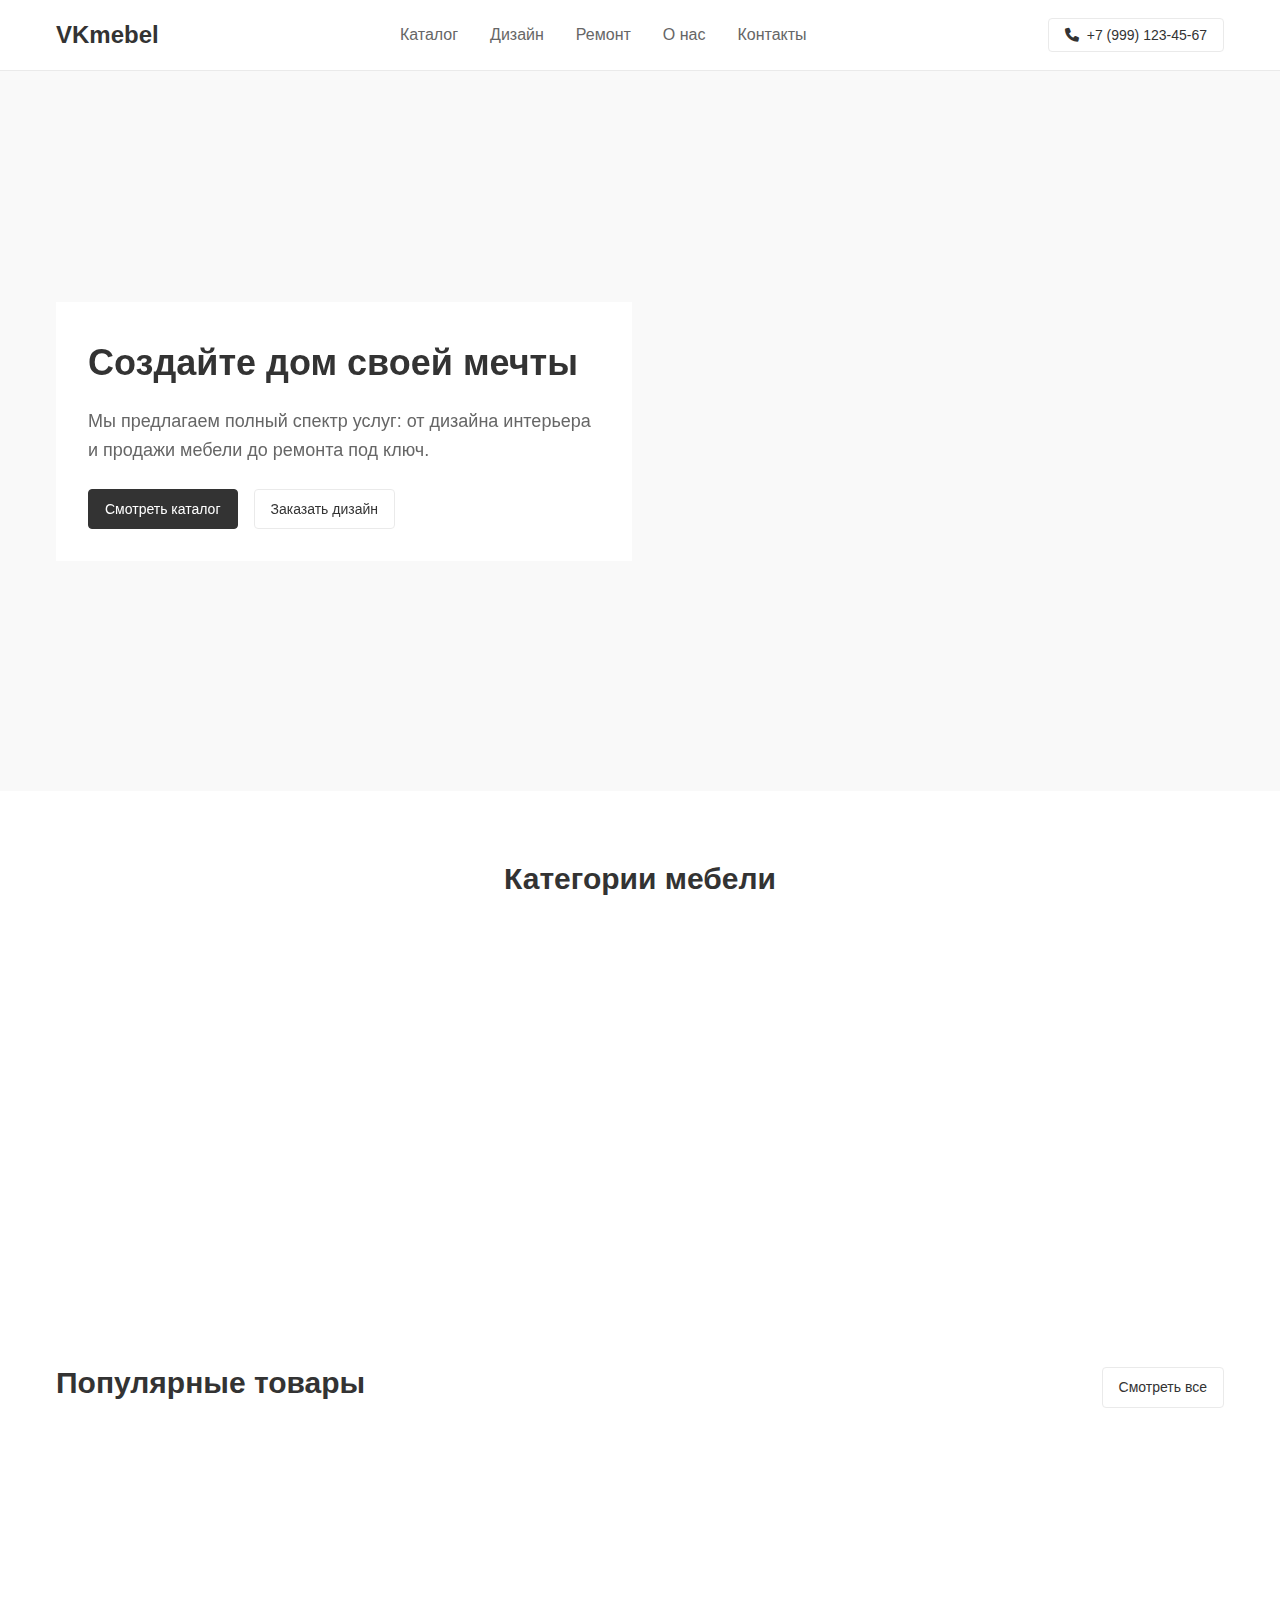
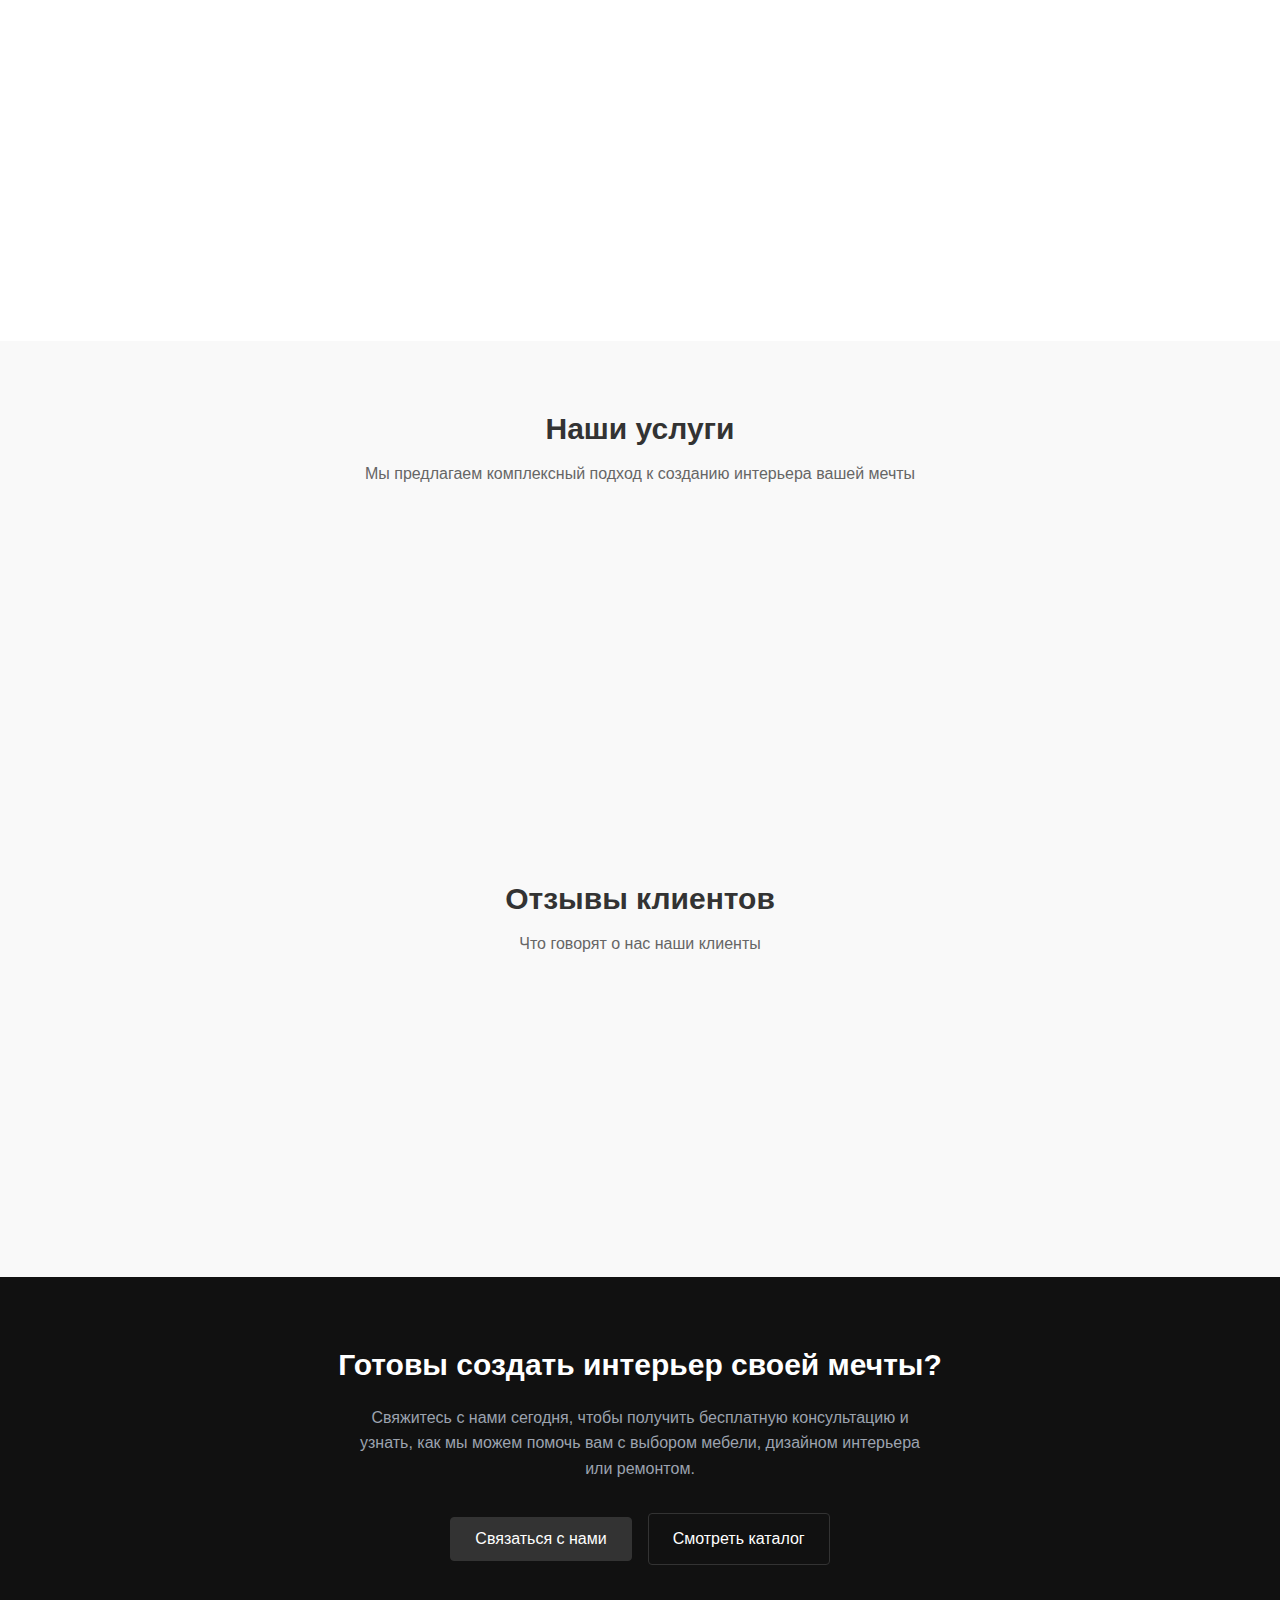
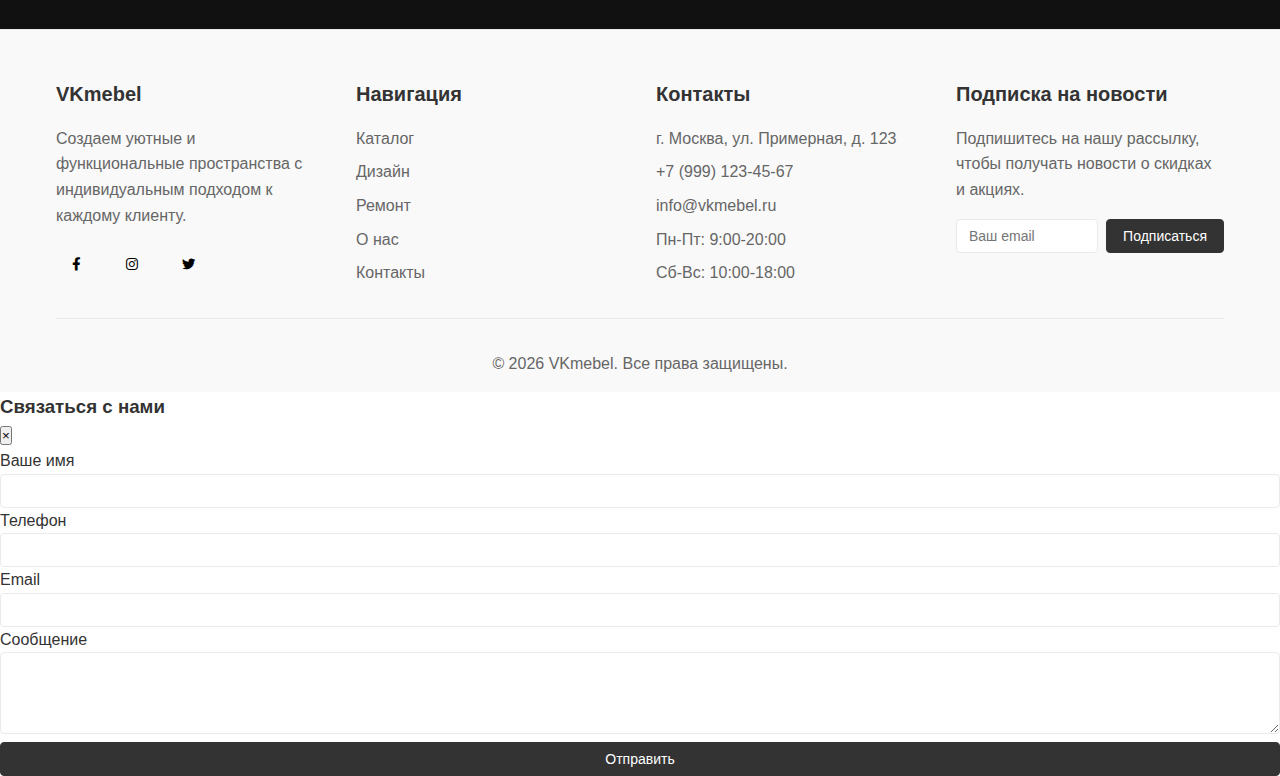
<file: index.html>
<!DOCTYPE html>
<html lang="ru">
<head>
  <meta charset="UTF-8">
  <meta name="viewport" content="width=device-width, initial-scale=1.0">
  <title>VKmebel - Мебель, Дизайн и Ремонт</title>
  <meta name="description" content="Магазин мебели, услуги дизайна интерьера и ремонта под ключ">
  <link rel="stylesheet" href="styles/styles.css">
  <link rel="stylesheet" href="https://cdnjs.cloudflare.com/ajax/libs/font-awesome/6.0.0-beta3/css/all.min.css">
</head>
<body>
  <!-- Шапка сайта -->
  <header class="header">
    <div class="container">
      <div class="header-content">
        <a href="/" class="logo">VKmebel</a>

        <nav class="main-nav">
          <a href="/catalog.html" class="nav-link">Каталог</a>
          <a href="/design.html" class="nav-link">Дизайн</a>
          <a href="/renovation.html" class="nav-link">Ремонт</a>
          <a href="/about.html" class="nav-link">О нас</a>
          <a href="/contact.html" class="nav-link">Контакты</a>
        </nav>

        <div class="header-actions">
          <button class="btn btn-outline phone-btn" id="contactBtn">
            <i class="fas fa-phone"></i>
            <span>+7 (999) 123-45-67</span>
          </button>
        </div>

        <button class="menu-toggle" id="menuToggle">
          <i class="fas fa-bars"></i>
        </button>
      </div>

      <div class="mobile-menu" id="mobileMenu">
        <nav class="mobile-nav">
          <a href="/catalog.html" class="nav-link">Каталог</a>
          <a href="/design.html" class="nav-link">Дизайн</a>
          <a href="/renovation.html" class="nav-link">Ремонт</a>
          <a href="/about.html" class="nav-link">О нас</a>
          <a href="/contact.html" class="nav-link">Контакты</a>
        </nav>
        <div class="mobile-actions">
          <button class="btn btn-outline phone-btn" id="mobileContactBtn">
            <i class="fas fa-phone"></i>
            <span>+7 (999) 123-45-67</span>
          </button>
        </div>
      </div>
    </div>
  </header>

  <main>
    <!-- Герой-секция -->
    <section class="hero">
      <div class="hero-bg"></div>
      <div class="container">
        <div class="hero-content">
          <h1>Создайте дом своей мечты</h1>
          <p>Мы предлагаем полный спектр услуг: от дизайна интерьера и продажи мебели до ремонта под ключ.</p>
          <div class="hero-buttons">
            <a href="/catalog.html" class="btn btn-primary">Смотреть каталог</a>
            <a href="/design.html" class="btn btn-outline">Заказать дизайн</a>
          </div>
        </div>
      </div>
    </section>

    <!-- Категории мебели -->
    <section class="categories">
      <div class="container">
        <h2 class="section-title">Категории мебели</h2>
        
        <div class="categories-grid">
          <a href="/catalog/living-room.html" class="category-card">
            <div class="category-image" style="background-image: url('https://images.unsplash.com/photo-1616486338812-3dadae4b4ace?ixlib=rb-4.0.3&ixid=M3wxMjA3fDB8MHxwaG90by1wYWdlfHx8fGVufDB8fHx8fA%3D%3D&auto=format&fit=crop&w=1932&q=80')"></div>
            <div class="category-content">
              <h3>Гостиная</h3>
              <i class="fas fa-arrow-right"></i>
            </div>
          </a>
          
          <a href="/catalog/bedroom.html" class="category-card">
            <div class="category-image" style="background-image: url('https://images.unsplash.com/photo-1588046130717-0eb0c9a3ba15?ixlib=rb-4.0.3&ixid=M3wxMjA3fDB8MHxwaG90by1wYWdlfHx8fGVufDB8fHx8fA%3D%3D&auto=format&fit=crop&w=1974&q=80')"></div>
            <div class="category-content">
              <h3>Спальня</h3>
              <i class="fas fa-arrow-right"></i>
            </div>
          </a>
          
          <a href="/catalog/kitchen.html" class="category-card">
            <div class="category-image" style="background-image: url('https://images.unsplash.com/photo-1600489000022-c2086d79f9d4?ixlib=rb-4.0.3&ixid=M3wxMjA3fDB8MHxwaG90by1wYWdlfHx8fGVufDB8fHx8fA%3D%3D&auto=format&fit=crop&w=1935&q=80')"></div>
            <div class="category-content">
              <h3>Кухня</h3>
              <i class="fas fa-arrow-right"></i>
            </div>
          </a>
          
          <a href="/catalog/bathroom.html" class="category-card">
            <div class="category-image" style="background-image: url('https://images.unsplash.com/photo-1584622650111-993a426fbf0a?ixlib=rb-4.0.3&ixid=M3wxMjA3fDB8MHxwaG90by1wYWdlfHx8fGVufDB8fHx8fA%3D%3D&auto=format&fit=crop&w=1970&q=80')"></div>
            <div class="category-content">
              <h3>Ванная</h3>
              <i class="fas fa-arrow-right"></i>
            </div>
          </a>
        </div>
      </div>
    </section>

    <!-- Популярные товары -->
    <section class="featured-products">
      <div class="container">
        <div class="section-header">
          <h2 class="section-title">Популярные товары</h2>
          <a href="/catalog.html" class="btn btn-outline">Смотреть все</a>
        </div>
        
        <div class="products-grid">
          <div class="product-card">
            <div class="product-image" style="background-image: url('https://images.unsplash.com/photo-1555041469-a586c61ea9bc?ixlib=rb-4.0.3&ixid=M3wxMjA3fDB8MHxwaG90by1wYWdlfHx8fGVufDB8fHx8fA%3D%3D&auto=format&fit=crop&w=2070&q=80')"></div>
            <div class="product-content">
              <div class="product-category">Гостиная</div>
              <h3 class="product-title">Диван Модерн</h3>
              <div class="product-price">45 000 ₽</div>
            </div>
            <div class="product-footer">
              <a href="/product/divan-modern.html" class="btn btn-outline btn-full">
                <i class="fas fa-eye"></i>
                Подробнее
              </a>
            </div>
          </div>
          
          <div class="product-card">
            <div class="product-image" style="background-image: url('https://images.unsplash.com/photo-1505693416388-ac5ce068fe85?ixlib=rb-4.0.3&ixid=M3wxMjA3fDB8MHxwaG90by1wYWdlfHx8fGVufDB8fHx8fA%3D%3D&auto=format&fit=crop&w=2070&q=80')"></div>
            <div class="product-content">
              <div class="product-category">Спальня</div>
              <h3 class="product-title">Кровать Комфорт</h3>
              <div class="product-price">38 000 ₽</div>
            </div>
            <div class="product-footer">
              <a href="/product/krovat-komfort.html" class="btn btn-outline btn-full">
                <i class="fas fa-eye"></i>
                Подробнее
              </a>
            </div>
          </div>
          
          <div class="product-card">
            <div class="product-image" style="background-image: url('https://images.unsplash.com/photo-1577140917170-285929fb55b7?ixlib=rb-4.0.3&ixid=M3wxMjA3fDB8MHxwaG90by1wYWdlfHx8fGVufDB8fHx8fA%3D%3D&auto=format&fit=crop&w=2070&q=80')"></div>
            <div class="product-content">
              <div class="product-category">Кухня</div>
              <h3 class="product-title">Стол Минимал</h3>
              <div class="product-price">22 000 ₽</div>
            </div>
            <div class="product-footer">
              <a href="/product/stol-minimal.html" class="btn btn-outline btn-full">
                <i class="fas fa-eye"></i>
                Подробнее
              </a>
            </div>
          </div>
          
          <div class="product-card">
            <div class="product-image" style="background-image: url('https://images.unsplash.com/photo-1598300042247-d088f8ab3a91?ixlib=rb-4.0.3&ixid=M3wxMjA3fDB8MHxwaG90by1wYWdlfHx8fGVufDB8fHx8fA%3D%3D&auto=format&fit=crop&w=1965&q=80')"></div>
            <div class="product-content">
              <div class="product-category">Гостиная</div>
              <h3 class="product-title">Кресло Релакс</h3>
              <div class="product-price">18 500 ₽</div>
            </div>
            <div class="product-footer">
              <a href="/product/kreslo-relax.html" class="btn btn-outline btn-full">
                <i class="fas fa-eye"></i>
                Подробнее
              </a>
            </div>
          </div>
        </div>
      </div>
    </section>

    <!-- Услуги -->
    <section class="services">
      <div class="container">
        <h2 class="section-title">Наши услуги</h2>
        <p class="section-subtitle">Мы предлагаем комплексный подход к созданию интерьера вашей мечты</p>
        
        <div class="services-grid">
          <div class="service-card">
            <div class="service-icon">
              <i class="fas fa-paint-brush"></i>
            </div>
            <h3 class="service-title">Дизайн интерьера</h3>
            <p class="service-description">Создаем уникальные дизайн-проекты, учитывая ваши предпочтения и особенности помещения.</p>
          </div>
          
          <div class="service-card">
            <div class="service-icon">
              <i class="fas fa-hammer"></i>
            </div>
            <h3 class="service-title">Ремонт под ключ</h3>
            <p class="service-description">Выполняем полный цикл ремонтных работ от демонтажа до финальной отделки.</p>
          </div>
          
          <div class="service-card">
            <div class="service-icon">
              <i class="fas fa-ruler-combined"></i>
            </div>
            <h3 class="service-title">Проектирование мебели</h3>
            <p class="service-description">Разрабатываем индивидуальную мебель по вашим размерам и пожеланиям.</p>
          </div>
        </div>
      </div>
    </section>

    <!-- Отзывы -->
    <section class="testimonials">
      <div class="container">
        <h2 class="section-title">Отзывы клиентов</h2>
        <p class="section-subtitle">Что говорят о нас наши клиенты</p>
        
        <div class="testimonials-grid">
          <div class="testimonial-card">
            <div class="testimonial-rating">
              <i class="fas fa-star"></i>
              <i class="fas fa-star"></i>
              <i class="fas fa-star"></i>
              <i class="fas fa-star"></i>
              <i class="fas fa-star"></i>
            </div>
            <p class="testimonial-text">"Заказывала диван и кресла для гостиной. Качество мебели превзошло все ожидания, а доставка была выполнена точно в срок."</p>
            <p class="testimonial-author">Анна Смирнова</p>
          </div>
          
          <div class="testimonial-card">
            <div class="testimonial-rating">
              <i class="fas fa-star"></i>
              <i class="fas fa-star"></i>
              <i class="fas fa-star"></i>
              <i class="fas fa-star"></i>
              <i class="fas fa-star"></i>
            </div>
            <p class="testimonial-text">"Обратился за услугой дизайна интерьера. Результат просто потрясающий! Дизайнер учел все наши пожелания и предложил интересные решения."</p>
            <p class="testimonial-author">Иван Петров</p>
          </div>
          
          <div class="testimonial-card">
            <div class="testimonial-rating">
              <i class="fas fa-star"></i>
              <i class="fas fa-star"></i>
              <i class="fas fa-star"></i>
              <i class="fas fa-star"></i>
              <i class="far fa-star"></i>
            </div>
            <p class="testimonial-text">"Заказывали ремонт под ключ. Работа выполнена качественно и в срок. Отдельное спасибо за внимание к деталям и чистоту после ремонта."</p>
            <p class="testimonial-author">Мария Иванова</p>
          </div>
        </div>
      </div>
    </section>

    <!-- Призыв к действию -->
    <section class="cta">
      <div class="container">
        <h2 class="cta-title">Готовы создать интерьер своей мечты?</h2>
        <p class="cta-text">Свяжитесь с нами сегодня, чтобы получить бесплатную консультацию и узнать, как мы можем помочь вам с выбором мебели, дизайном интерьера или ремонтом.</p>
        <div class="cta-buttons">
          <button class="btn btn-primary btn-lg" id="ctaContactBtn">Связаться с нами</button>
          <a href="/catalog.html" class="btn btn-outline btn-lg">Смотреть каталог</a>
        </div>
      </div>
    </section>
  </main>

  <!-- Подвал сайта -->
  <footer class="footer">
    <div class="container">
      <div class="footer-grid">
        <div class="footer-about">
          <h3 class="footer-title">VKmebel</h3>
          <p class="footer-text">Создаем уютные и функциональные пространства с индивидуальным подходом к каждому клиенту.</p>
          <div class="social-links">
            <button class="btn-icon">
              <i class="fab fa-facebook-f"></i>
            </button>
            <button class="btn-icon">
              <i class="fab fa-instagram"></i>
            </button>
            <button class="btn-icon">
              <i class="fab fa-twitter"></i>
            </button>
          </div>
        </div>

        <div class="footer-nav">
          <h3 class="footer-title">Навигация</h3>
          <ul class="footer-links">
            <li><a href="/catalog.html">Каталог</a></li>
            <li><a href="/design.html">Дизайн</a></li>
            <li><a href="/renovation.html">Ремонт</a></li>
            <li><a href="/about.html">О нас</a></li>
            <li><a href="/contact.html">Контакты</a></li>
          </ul>
        </div>

        <div class="footer-contact">
          <h3 class="footer-title">Контакты</h3>
          <ul class="footer-info">
            <li>г. Москва, ул. Примерная, д. 123</li>
            <li>+7 (999) 123-45-67</li>
            <li>info@vkmebel.ru</li>
            <li>Пн-Пт: 9:00-20:00</li>
            <li>Сб-Вс: 10:00-18:00</li>
          </ul>
        </div>

        <div class="footer-subscribe">
          <h3 class="footer-title">Подписка на новости</h3>
          <p class="footer-text">Подпишитесь на нашу рассылку, чтобы получать новости о скидках и акциях.</p>
          <div class="subscribe-form">
            <input type="email" placeholder="Ваш email" class="form-input">
            <button class="btn btn-primary">Подписаться</button>
          </div>
        </div>
      </div>

      <div class="footer-bottom">
        <p>© <span id="currentYear"></span> VKmebel. Все права защищены.</p>
      </div>
    </div>
  </footer>

  <!-- Модальное окно "Связаться с нами" -->
  <div class="modal" id="contactModal">
    <div class="modal-content">
      <div class="modal-header">
        <h3>Связаться с нами</h3>
        <button class="modal-close" id="closeModal">&times;</button>
      </div>
      <div class="modal-body">
        <form id="contactForm">
          <div class="form-group">
            <label for="name">Ваше имя</label>
            <input type="text" id="name" class="form-input" required>
          </div>
          <div class="form-group">
            <label for="phone">Телефон</label>
            <input type="tel" id="phone" class="form-input" required>
          </div>
          <div class="form-group">
            <label for="email">Email</label>
            <input type="email" id="email" class="form-input" required>
          </div>
          <div class="form-group">
            <label for="message">Сообщение</label>
            <textarea id="message" class="form-input" rows="4" required></textarea>
          </div>
          <button type="submit" class="btn btn-primary btn-full">Отправить</button>
        </form>
      </div>
    </div>
  </div>

  <script src="js/script.js"></script>
</body>
</html>
</file>
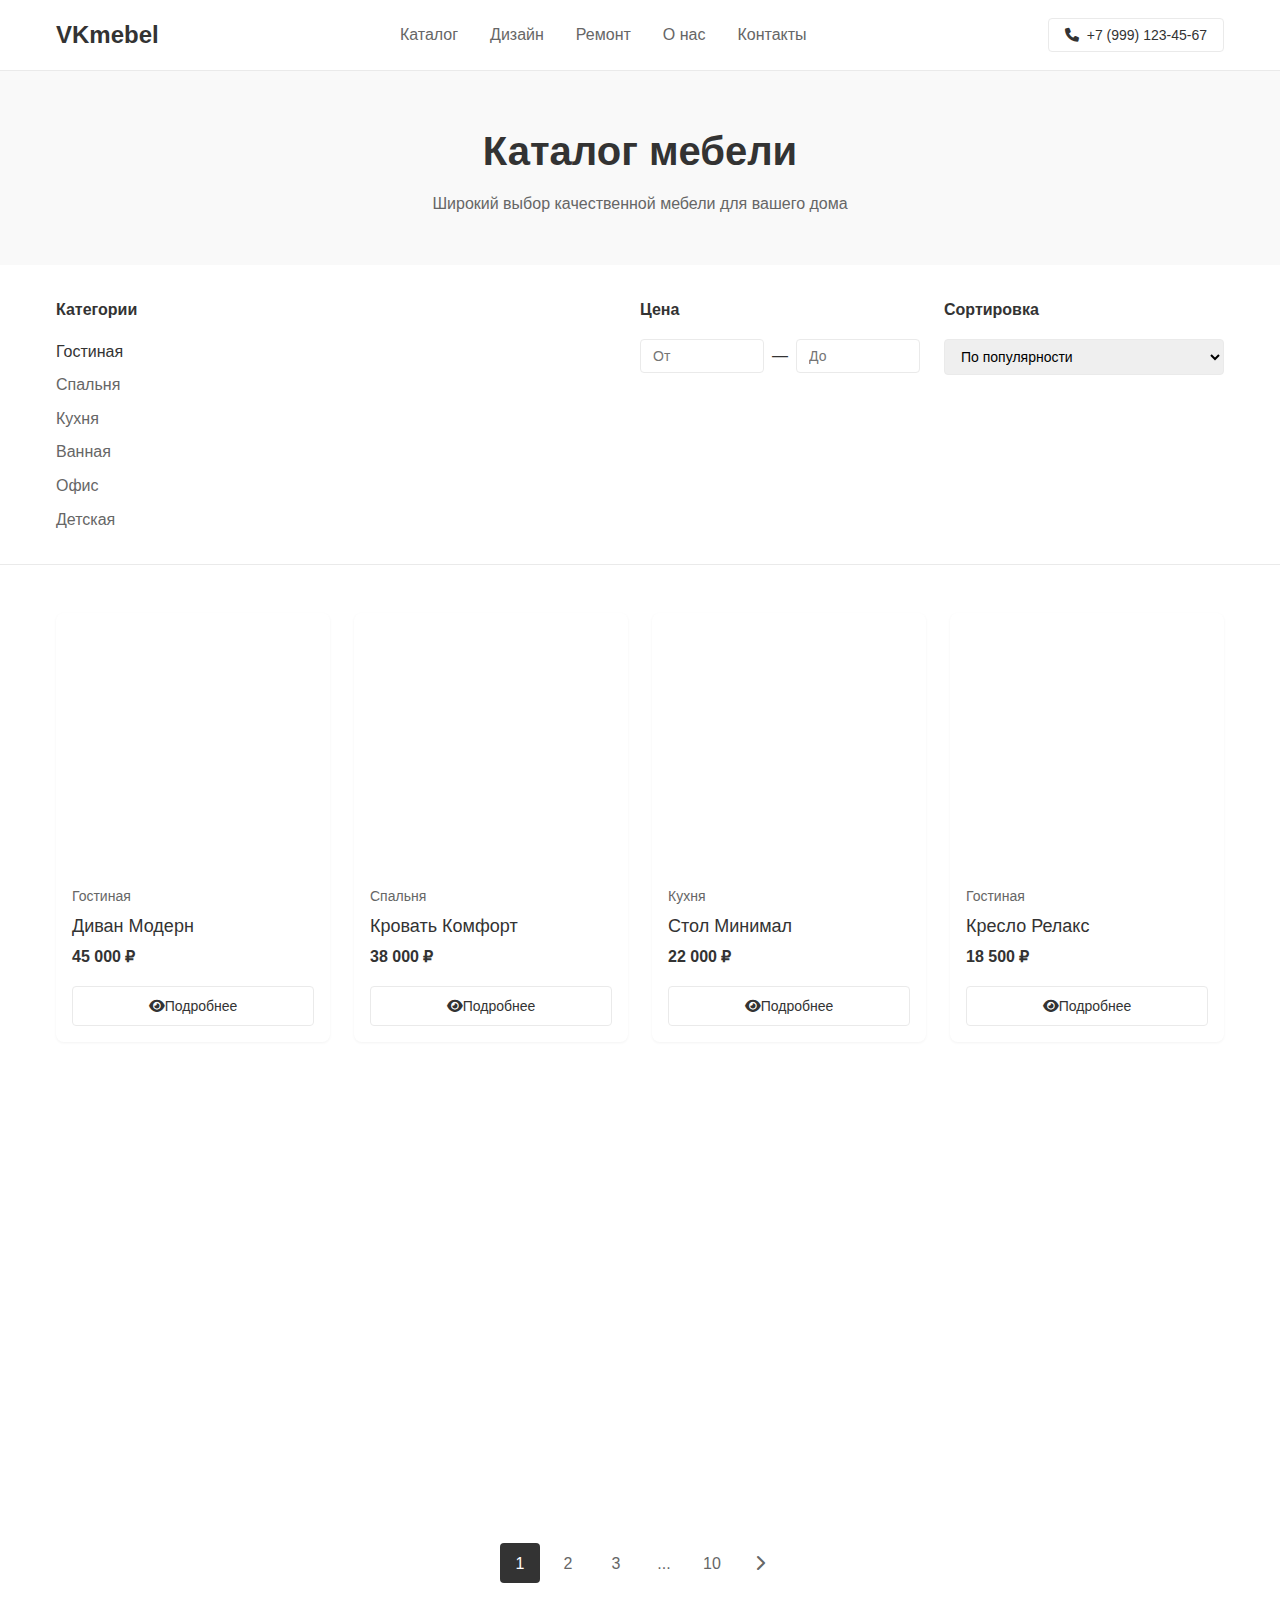
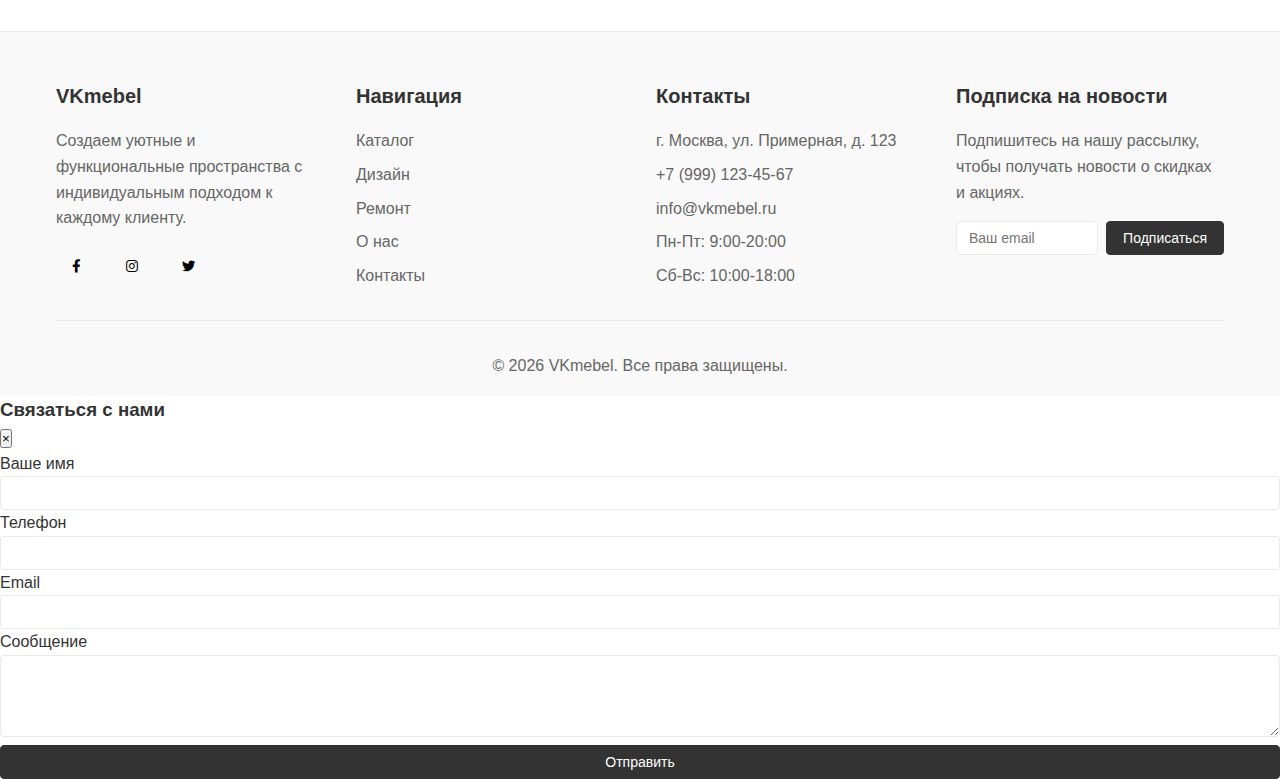
<file: catalog.html>
<!DOCTYPE html>
<html lang="ru">
<head>
  <meta charset="UTF-8">
  <meta name="viewport" content="width=device-width, initial-scale=1.0">
  <title>Каталог - VKmebel</title>
  <meta name="description" content="Каталог мебели VKmebel - широкий выбор мебели для дома и офиса">
  <link rel="stylesheet" href="styles/styles.css">
  <link rel="stylesheet" href="https://cdnjs.cloudflare.com/ajax/libs/font-awesome/6.0.0-beta3/css/all.min.css">
</head>
<body>
  <!-- Шапка сайта -->
  <header class="header">
    <div class="container">
      <div class="header-content">
        <a href="/" class="logo">VKmebel</a>

        <nav class="main-nav">
          <a href="/catalog.html" class="nav-link">Каталог</a>
          <a href="/design.html" class="nav-link">Дизайн</a>
          <a href="/renovation.html" class="nav-link">Ремонт</a>
          <a href="/about.html" class="nav-link">О нас</a>
          <a href="/contact.html" class="nav-link">Контакты</a>
        </nav>

        <div class="header-actions">
          <button class="btn btn-outline phone-btn" id="contactBtn">
            <i class="fas fa-phone"></i>
            <span>+7 (999) 123-45-67</span>
          </button>
        </div>

        <button class="menu-toggle" id="menuToggle">
          <i class="fas fa-bars"></i>
        </button>
      </div>

      <div class="mobile-menu" id="mobileMenu">
        <nav class="mobile-nav">
          <a href="/catalog.html" class="nav-link">Каталог</a>
          <a href="/design.html" class="nav-link">Дизайн</a>
          <a href="/renovation.html" class="nav-link">Ремонт</a>
          <a href="/about.html" class="nav-link">О нас</a>
          <a href="/contact.html" class="nav-link">Контакты</a>
        </nav>
        <div class="mobile-actions">
          <button class="btn btn-outline phone-btn" id="mobileContactBtn">
            <i class="fas fa-phone"></i>
            <span>+7 (999) 123-45-67</span>
          </button>
        </div>
      </div>
    </div>
  </header>

  <main>
    <!-- Заголовок страницы -->
    <section class="page-header">
      <div class="container">
        <h1 class="page-title">Каталог мебели</h1>
        <p class="page-description">Широкий выбор качественной мебели для вашего дома</p>
      </div>
    </section>

    <!-- Фильтры и категории -->
    <section class="catalog-filters">
      <div class="container">
        <div class="filters-grid">
          <div class="filter-categories">
            <h3>Категории</h3>
            <ul class="filter-list">
              <li><a href="/catalog/living-room.html" class="filter-link active">Гостиная</a></li>
              <li><a href="/catalog/bedroom.html" class="filter-link">Спальня</a></li>
              <li><a href="/catalog/kitchen.html" class="filter-link">Кухня</a></li>
              <li><a href="/catalog/bathroom.html" class="filter-link">Ванная</a></li>
              <li><a href="/catalog/office.html" class="filter-link">Офис</a></li>
              <li><a href="/catalog/children.html" class="filter-link">Детская</a></li>
            </ul>
          </div>
          
          <div class="filter-price">
            <h3>Цена</h3>
            <div class="price-inputs">
              <input type="number" placeholder="От" class="form-input">
              <span>—</span>
              <input type="number" placeholder="До" class="form-input">
            </div>
          </div>
          
          <div class="filter-sort">
            <h3>Сортировка</h3>
            <select class="form-input">
              <option value="popular">По популярности</option>
              <option value="price-asc">По возрастанию цены</option>
              <option value="price-desc">По убыванию цены</option>
              <option value="new">Сначала новинки</option>
            </select>
          </div>
        </div>
      </div>
    </section>

    <!-- Товары -->
    <section class="catalog-products">
      <div class="container">
        <div class="products-grid">
          <div class="product-card">
            <div class="product-image" style="background-image: url('https://images.unsplash.com/photo-1555041469-a586c61ea9bc?ixlib=rb-4.0.3&ixid=M3wxMjA3fDB8MHxwaG90by1wYWdlfHx8fGVufDB8fHx8fA%3D%3D&auto=format&fit=crop&w=2070&q=80')"></div>
            <div class="product-content">
              <div class="product-category">Гостиная</div>
              <h3 class="product-title">Диван Модерн</h3>
              <div class="product-price">45 000 ₽</div>
            </div>
            <div class="product-footer">
              <a href="/product/divan-modern.html" class="btn btn-outline btn-full">
                <i class="fas fa-eye"></i>
                Подробнее
              </a>
            </div>
          </div>
          
          <div class="product-card">
            <div class="product-image" style="background-image: url('https://images.unsplash.com/photo-1505693416388-ac5ce068fe85?ixlib=rb-4.0.3&ixid=M3wxMjA3fDB8MHxwaG90by1wYWdlfHx8fGVufDB8fHx8fA%3D%3D&auto=format&fit=crop&w=2070&q=80')"></div>
            <div class="product-content">
              <div class="product-category">Спальня</div>
              <h3 class="product-title">Кровать Комфорт</h3>
              <div class="product-price">38 000 ₽</div>
            </div>
            <div class="product-footer">
              <a href="/product/krovat-komfort.html" class="btn btn-outline btn-full">
                <i class="fas fa-eye"></i>
                Подробнее
              </a>
            </div>
          </div>
          
          <div class="product-card">
            <div class="product-image" style="background-image: url('https://images.unsplash.com/photo-1577140917170-285929fb55b7?ixlib=rb-4.0.3&ixid=M3wxMjA3fDB8MHxwaG90by1wYWdlfHx8fGVufDB8fHx8fA%3D%3D&auto=format&fit=crop&w=2070&q=80')"></div>
            <div class="product-content">
              <div class="product-category">Кухня</div>
              <h3 class="product-title">Стол Минимал</h3>
              <div class="product-price">22 000 ₽</div>
            </div>
            <div class="product-footer">
              <a href="/product/stol-minimal.html" class="btn btn-outline btn-full">
                <i class="fas fa-eye"></i>
                Подробнее
              </a>
            </div>
          </div>
          
          <div class="product-card">
            <div class="product-image" style="background-image: url('https://images.unsplash.com/photo-1598300042247-d088f8ab3a91?ixlib=rb-4.0.3&ixid=M3wxMjA3fDB8MHxwaG90by1wYWdlfHx8fGVufDB8fHx8fA%3D%3D&auto=format&fit=crop&w=1965&q=80')"></div>
            <div class="product-content">
              <div class="product-category">Гостиная</div>
              <h3 class="product-title">Кресло Релакс</h3>
              <div class="product-price">18 500 ₽</div>
            </div>
            <div class="product-footer">
              <a href="/product/kreslo-relax.html" class="btn btn-outline btn-full">
                <i class="fas fa-eye"></i>
                Подробнее
              </a>
            </div>
          </div>
          
          <div class="product-card">
            <div class="product-image" style="background-image: url('https://images.unsplash.com/photo-1538688525198-9b88f6f53126?ixlib=rb-4.0.3&ixid=M3wxMjA3fDB8MHxwaG90by1wYWdlfHx8fGVufDB8fHx8fA%3D%3D&auto=format&fit=crop&w=1974&q=80')"></div>
            <div class="product-content">
              <div class="product-category">Гостиная</div>
              <h3 class="product-title">Стеллаж Лофт</h3>
              <div class="product-price">27 800 ₽</div>
            </div>
            <div class="product-footer">
              <a href="/product/stellazh-loft.html" class="btn btn-outline btn-full">
                <i class="fas fa-eye"></i>
                Подробнее
              </a>
            </div>
          </div>
          
          <div class="product-card">
            <div class="product-image" style="background-image: url('https://images.unsplash.com/photo-1595428774223-ef52624120d2?ixlib=rb-4.0.3&ixid=M3wxMjA3fDB8MHxwaG90by1wYWdlfHx8fGVufDB8fHx8fA%3D%3D&auto=format&fit=crop&w=1974&q=80')"></div>
            <div class="product-content">
              <div class="product-category">Спальня</div>
              <h3 class="product-title">Шкаф Классик</h3>
              <div class="product-price">42 300 ₽</div>
            </div>
            <div class="product-footer">
              <a href="/product/shkaf-classic.html" class="btn btn-outline btn-full">
                <i class="fas fa-eye"></i>
                Подробнее
              </a>
            </div>
          </div>
        </div>
        
        <!-- Пагинация -->
        <div class="pagination">
          <a href="#" class="pagination-item active">1</a>
          <a href="#" class="pagination-item">2</a>
          <a href="#" class="pagination-item">3</a>
          <span class="pagination-dots">...</span>
          <a href="#" class="pagination-item">10</a>
          <a href="#" class="pagination-next">
            <i class="fas fa-chevron-right"></i>
          </a>
        </div>
      </div>
    </section>
  </main>

  <!-- Подвал сайта -->
  <footer class="footer">
    <div class="container">
      <div class="footer-grid">
        <div class="footer-about">
          <h3 class="footer-title">VKmebel</h3>
          <p class="footer-text">Создаем уютные и функциональные пространства с индивидуальным подходом к каждому клиенту.</p>
          <div class="social-links">
            <button class="btn-icon">
              <i class="fab fa-facebook-f"></i>
            </button>
            <button class="btn-icon">
              <i class="fab fa-instagram"></i>
            </button>
            <button class="btn-icon">
              <i class="fab fa-twitter"></i>
            </button>
          </div>
        </div>

        <div class="footer-nav">
          <h3 class="footer-title">Навигация</h3>
          <ul class="footer-links">
            <li><a href="/catalog.html">Каталог</a></li>
            <li><a href="/design.html">Дизайн</a></li>
            <li><a href="/renovation.html">Ремонт</a></li>
            <li><a href="/about.html">О нас</a></li>
            <li><a href="/contact.html">Контакты</a></li>
          </ul>
        </div>

        <div class="footer-contact">
          <h3 class="footer-title">Контакты</h3>
          <ul class="footer-info">
            <li>г. Москва, ул. Примерная, д. 123</li>
            <li>+7 (999) 123-45-67</li>
            <li>info@vkmebel.ru</li>
            <li>Пн-Пт: 9:00-20:00</li>
            <li>Сб-Вс: 10:00-18:00</li>
          </ul>
        </div>

        <div class="footer-subscribe">
          <h3 class="footer-title">Подписка на новости</h3>
          <p class="footer-text">Подпишитесь на нашу рассылку, чтобы получать новости о скидках и акциях.</p>
          <div class="subscribe-form">
            <input type="email" placeholder="Ваш email" class="form-input">
            <button class="btn btn-primary">Подписаться</button>
          </div>
        </div>
      </div>

      <div class="footer-bottom">
        <p>© <span id="currentYear"></span> VKmebel. Все права защищены.</p>
      </div>
    </div>
  </footer>

  <!-- Модальное окно "Связаться с нами" -->
  <div class="modal" id="contactModal">
    <div class="modal-content">
      <div class="modal-header">
        <h3>Связаться с нами</h3>
        <button class="modal-close" id="closeModal">&times;</button>
      </div>
      <div class="modal-body">
        <form id="contactForm">
          <div class="form-group">
            <label for="name">Ваше имя</label>
            <input type="text" id="name" class="form-input" required>
          </div>
          <div class="form-group">
            <label for="phone">Телефон</label>
            <input type="tel" id="phone" class="form-input" required>
          </div>
          <div class="form-group">
            <label for="email">Email</label>
            <input type="email" id="email" class="form-input" required>
          </div>
          <div class="form-group">
            <label for="message">Сообщение</label>
            <textarea id="message" class="form-input" rows="4" required></textarea>
          </div>
          <button type="submit" class="btn btn-primary btn-full">Отправить</button>
        </form>
      </div>
    </div>
  </div>

  <script src="js/script.js"></script>
</body>
</html>
</file>
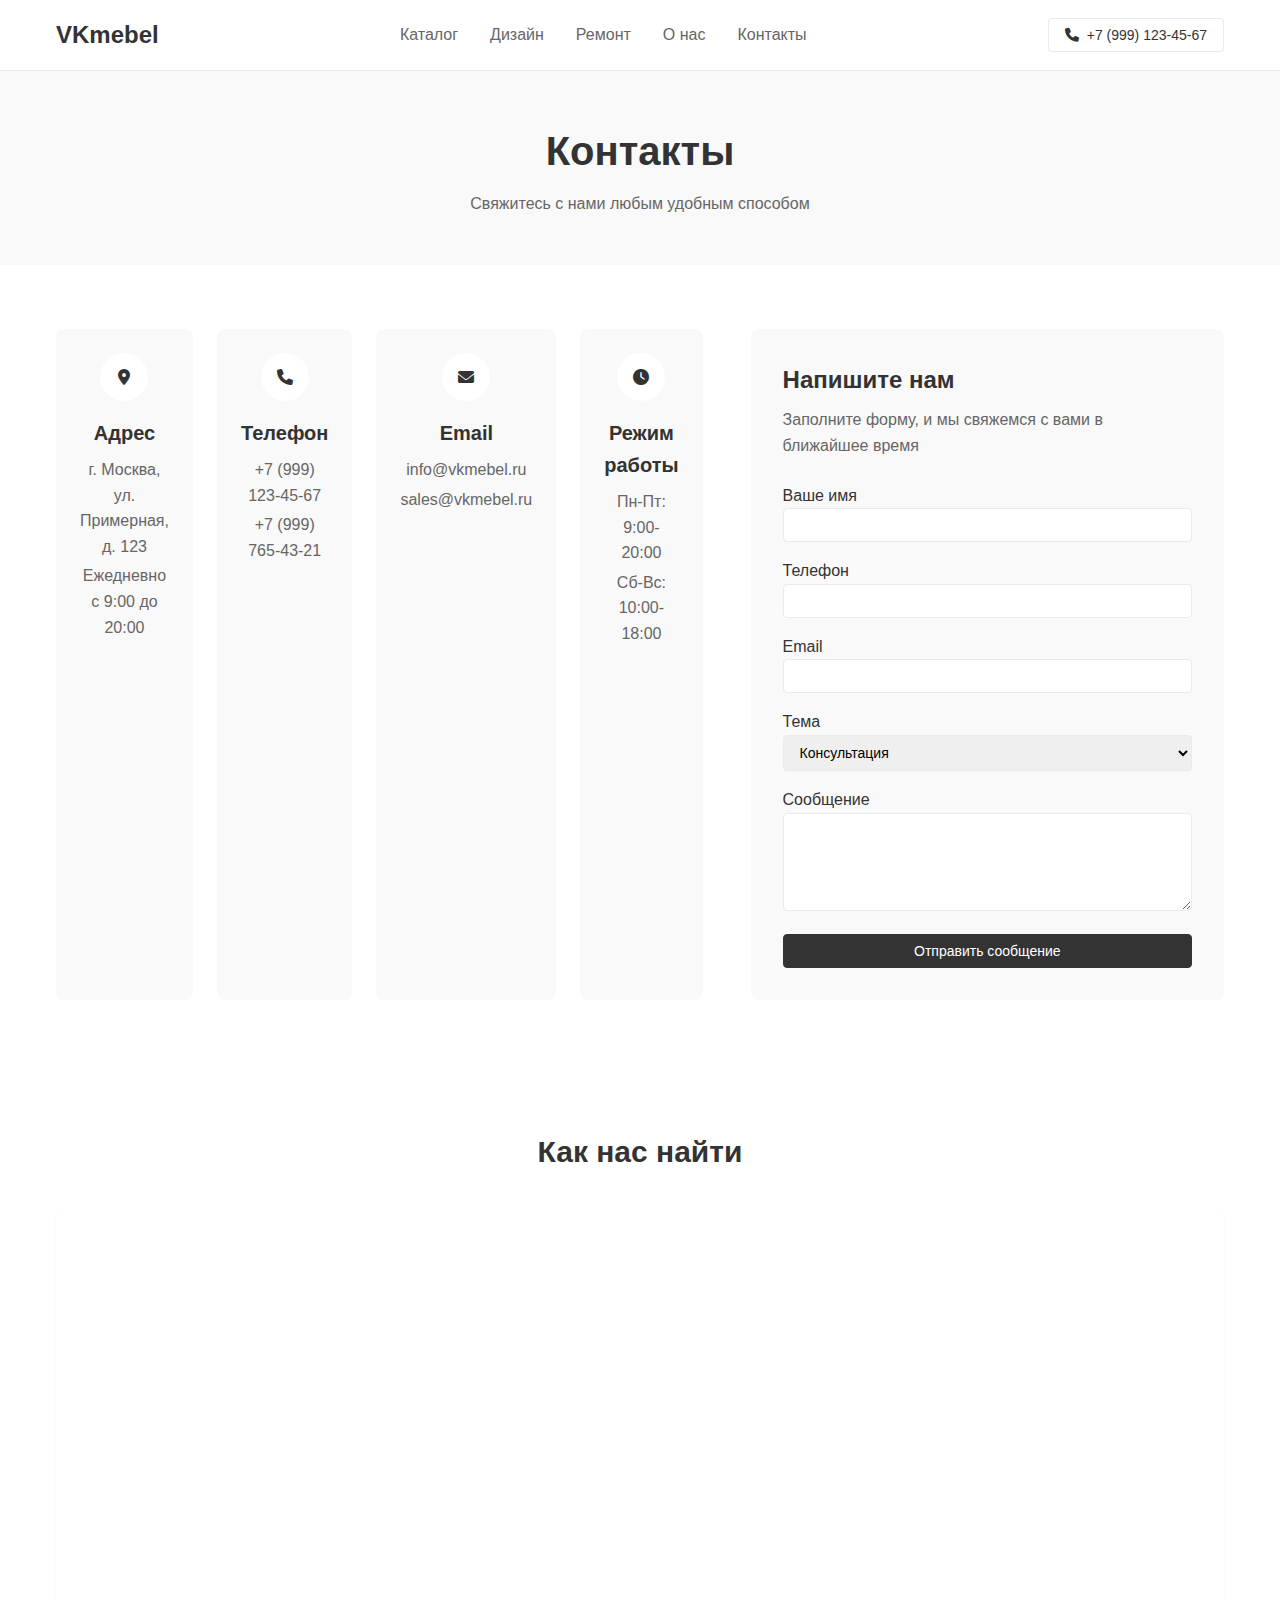
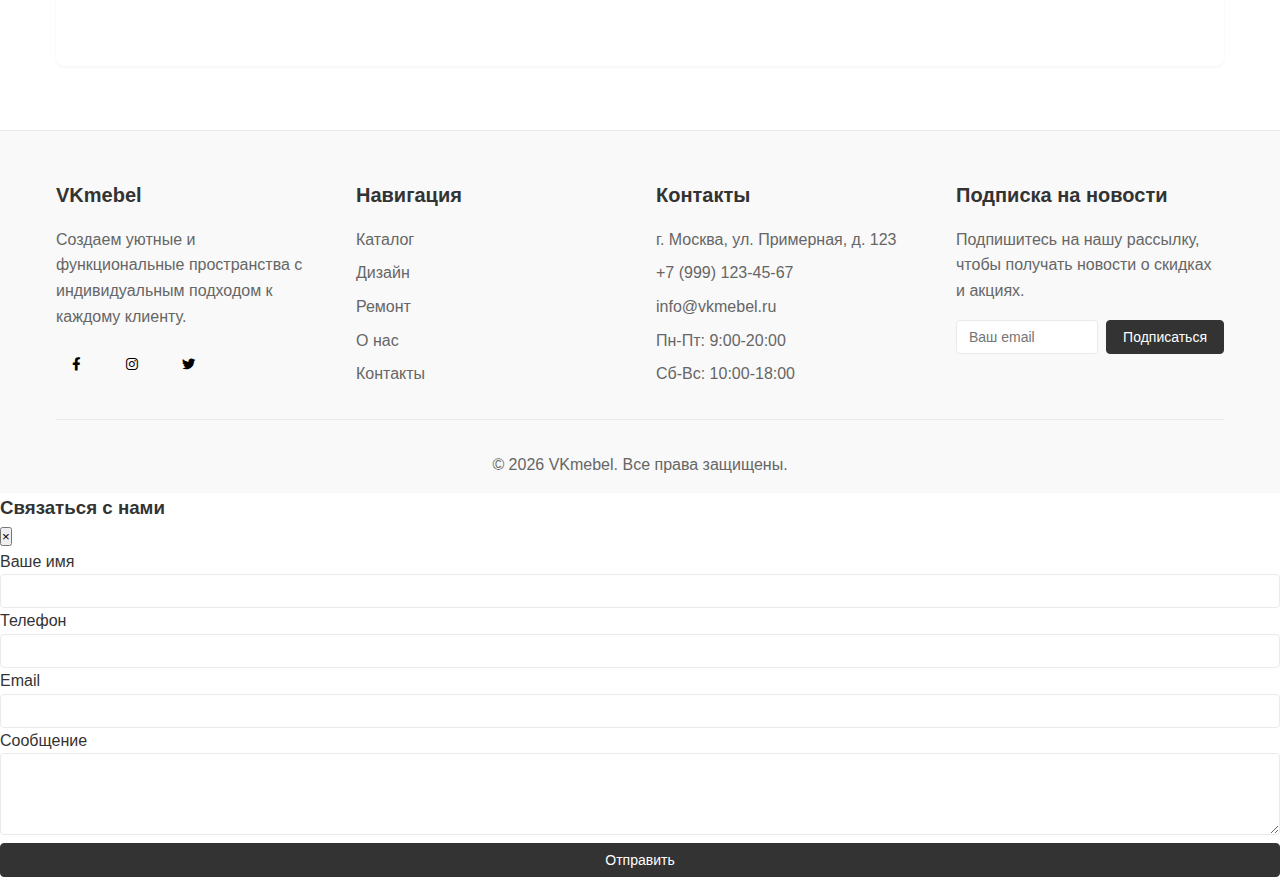
<file: contact.html>
<!DOCTYPE html>
<html lang="ru">
<head>
  <meta charset="UTF-8">
  <meta name="viewport" content="width=device-width, initial-scale=1.0">
  <title>Контакты - VKmebel</title>
  <meta name="description" content="Контактная информация компании VKmebel - адреса, телефоны, схема проезда">
  <link rel="stylesheet" href="styles/styles.css">
  <link rel="stylesheet" href="https://cdnjs.cloudflare.com/ajax/libs/font-awesome/6.0.0-beta3/css/all.min.css">
</head>
<body>
  <!-- Шапка сайта -->
  <header class="header">
    <div class="container">
      <div class="header-content">
        <a href="/" class="logo">VKmebel</a>

        <nav class="main-nav">
          <a href="/catalog.html" class="nav-link">Каталог</a>
          <a href="/design.html" class="nav-link">Дизайн</a>
          <a href="/renovation.html" class="nav-link">Ремонт</a>
          <a href="/about.html" class="nav-link">О нас</a>
          <a href="/contact.html" class="nav-link">Контакты</a>
        </nav>

        <div class="header-actions">
          <button class="btn btn-outline phone-btn" id="contactBtn">
            <i class="fas fa-phone"></i>
            <span>+7 (999) 123-45-67</span>
          </button>
        </div>

        <button class="menu-toggle" id="menuToggle">
          <i class="fas fa-bars"></i>
        </button>
      </div>

      <div class="mobile-menu" id="mobileMenu">
        <nav class="mobile-nav">
          <a href="/catalog.html" class="nav-link">Каталог</a>
          <a href="/design.html" class="nav-link">Дизайн</a>
          <a href="/renovation.html" class="nav-link">Ремонт</a>
          <a href="/about.html" class="nav-link">О нас</a>
          <a href="/contact.html" class="nav-link">Контакты</a>
        </nav>
        <div class="mobile-actions">
          <button class="btn btn-outline phone-btn" id="mobileContactBtn">
            <i class="fas fa-phone"></i>
            <span>+7 (999) 123-45-67</span>
          </button>
        </div>
      </div>
    </div>
  </header>

  <main>
    <!-- Заголовок страницы -->
    <section class="page-header">
      <div class="container">
        <h1 class="page-title">Контакты</h1>
        <p class="page-description">Свяжитесь с нами любым удобным способом</p>
      </div>
    </section>

    <!-- Контактная информация -->
    <section class="contact-section">
      <div class="container">
        <div class="contact-grid">
          <div class="contact-info">
            <div class="contact-card">
              <div class="contact-icon">
                <i class="fas fa-map-marker-alt"></i>
              </div>
              <h3>Адрес</h3>
              <p>г. Москва, ул. Примерная, д. 123</p>
              <p>Ежедневно с 9:00 до 20:00</p>
            </div>
            
            <div class="contact-card">
              <div class="contact-icon">
                <i class="fas fa-phone"></i>
              </div>
              <h3>Телефон</h3>
              <p>+7 (999) 123-45-67</p>
              <p>+7 (999) 765-43-21</p>
            </div>
            
            <div class="contact-card">
              <div class="contact-icon">
                <i class="fas fa-envelope"></i>
              </div>
              <h3>Email</h3>
              <p>info@vkmebel.ru</p>
              <p>sales@vkmebel.ru</p>
            </div>
            
            <div class="contact-card">
              <div class="contact-icon">
                <i class="fas fa-clock"></i>
              </div>
              <h3>Режим работы</h3>
              <p>Пн-Пт: 9:00-20:00</p>
              <p>Сб-Вс: 10:00-18:00</p>
            </div>
          </div>
          
          <div class="contact-form-container">
            <h2>Напишите нам</h2>
            <p>Заполните форму, и мы свяжемся с вами в ближайшее время</p>
            
            <form class="contact-form">
              <div class="form-group">
                <label for="contact-name">Ваше имя</label>
                <input type="text" id="contact-name" class="form-input" required>
              </div>
              
              <div class="form-group">
                <label for="contact-phone">Телефон</label>
                <input type="tel" id="contact-phone" class="form-input" required>
              </div>
              
              <div class="form-group">
                <label for="contact-email">Email</label>
                <input type="email" id="contact-email" class="form-input" required>
              </div>
              
              <div class="form-group">
                <label for="contact-subject">Тема</label>
                <select id="contact-subject" class="form-input">
                  <option value="consultation">Консультация</option>
                  <option value="order">Заказ мебели</option>
                  <option value="design">Дизайн интерьера</option>
                  <option value="renovation">Ремонт</option>
                  <option value="other">Другое</option>
                </select>
              </div>
              
              <div class="form-group">
                <label for="contact-message">Сообщение</label>
                <textarea id="contact-message" class="form-input" rows="5" required></textarea>
              </div>
              
              <button type="submit" class="btn btn-primary">Отправить сообщение</button>
            </form>
          </div>
        </div>
      </div>
    </section>

    <!-- Карта -->
    <section class="map-section">
      <div class="container">
        <h2 class="section-title">Как нас найти</h2>
        <div class="map-container">
          <iframe src="https://www.google.com/maps/embed?pb=!1m18!1m12!1m3!1d2245.3069041436495!2d37.618675!3d55.753033!2m3!1f0!2f0!3f0!3m2!1i1024!2i768!4f13.1!3m3!1m2!1s0x46b54a50b315e573%3A0xa886bf5a3d9b2e68!2z0JzQvtGB0LrQvtCy0YHQutC40Lkg0JrRgNC10LzQu9GM!5e0!3m2!1sru!2sru!4v1620144533409!5m2!1sru!2sru" width="100%" height="450" style="border:0;" allowfullscreen="" loading="lazy"></iframe>
        </div>
      </div>
    </section>
  </main>

  <!-- Подвал сайта -->
  <footer class="footer">
    <div class="container">
      <div class="footer-grid">
        <div class="footer-about">
          <h3 class="footer-title">VKmebel</h3>
          <p class="footer-text">Создаем уютные и функциональные пространства с индивидуальным подходом к каждому клиенту.</p>
          <div class="social-links">
            <button class="btn-icon">
              <i class="fab fa-facebook-f"></i>
            </button>
            <button class="btn-icon">
              <i class="fab fa-instagram"></i>
            </button>
            <button class="btn-icon">
              <i class="fab fa-twitter"></i>
            </button>
          </div>
        </div>

        <div class="footer-nav">
          <h3 class="footer-title">Навигация</h3>
          <ul class="footer-links">
            <li><a href="/catalog.html">Каталог</a></li>
            <li><a href="/design.html">Дизайн</a></li>
            <li><a href="/renovation.html">Ремонт</a></li>
            <li><a href="/about.html">О нас</a></li>
            <li><a href="/contact.html">Контакты</a></li>
          </ul>
        </div>

        <div class="footer-contact">
          <h3 class="footer-title">Контакты</h3>
          <ul class="footer-info">
            <li>г. Москва, ул. Примерная, д. 123</li>
            <li>+7 (999) 123-45-67</li>
            <li>info@vkmebel.ru</li>
            <li>Пн-Пт: 9:00-20:00</li>
            <li>Сб-Вс: 10:00-18:00</li>
          </ul>
        </div>

        <div class="footer-subscribe">
          <h3 class="footer-title">Подписка на новости</h3>
          <p class="footer-text">Подпишитесь на нашу рассылку, чтобы получать новости о скидках и акциях.</p>
          <div class="subscribe-form">
            <input type="email" placeholder="Ваш email" class="form-input">
            <button class="btn btn-primary">Подписаться</button>
          </div>
        </div>
      </div>

      <div class="footer-bottom">
        <p>© <span id="currentYear"></span> VKmebel. Все права защищены.</p>
      </div>
    </div>
  </footer>

  <!-- Модальное окно "Связаться с нами" -->
  <div class="modal" id="contactModal">
    <div class="modal-content">
      <div class="modal-header">
        <h3>Связаться с нами</h3>
        <button class="modal-close" id="closeModal">&times;</button>
      </div>
      <div class="modal-body">
        <form id="contactForm">
          <div class="form-group">
            <label for="name">Ваше имя</label>
            <input type="text" id="name" class="form-input" required>
          </div>
          <div class="form-group">
            <label for="phone">Телефон</label>
            <input type="tel" id="phone" class="form-input" required>
          </div>
          <div class="form-group">
            <label for="email">Email</label>
            <input type="email" id="email" class="form-input" required>
          </div>
          <div class="form-group">
            <label for="message">Сообщение</label>
            <textarea id="message" class="form-input" rows="4" required></textarea>
          </div>
          <button type="submit" class="btn btn-primary btn-full">Отправить</button>
        </form>
      </div>
    </div>
  </div>

  <script src="js/script.js"></script>
</body>
</html>
</file>
<file: styles/styles.css>
/* Основные стили */
:root {
    --primary-color: #333;
    --secondary-color: #666;
    --accent-color: #4a4a4a;
    --background-color: #fff;
    --background-alt: #f9f9f9;
    --border-color: #eaeaea;
    --shadow-color: rgba(0, 0, 0, 0.05);
    --text-color: #333;
    --text-light: #666;
    --text-white: #fff;
  }
  
  * {
    margin: 0;
    padding: 0;
    box-sizing: border-box;
  }
  
  body {
    font-family: -apple-system, BlinkMacSystemFont, 'Segoe UI', Roboto, Oxygen, Ubuntu, Cantarell, 'Open Sans', 'Helvetica Neue', sans-serif;
    color: var(--text-color);
    line-height: 1.6;
    min-height: 100vh;
    display: flex;
    flex-direction: column;
  }
  
  main {
    flex: 1;
  }
  
  .container {
    width: 100%;
    max-width: 1200px;
    margin: 0 auto;
    padding: 0 1rem;
  }
  
  a {
    text-decoration: none;
    color: inherit;
    transition: color 0.2s ease;
  }
  
  ul {
    list-style: none;
  }
  
  img {
    max-width: 100%;
    height: auto;
  }
  
  .section-title {
    font-size: 1.875rem;
    font-weight: 700;
    margin-bottom: 0.5rem;
    text-align: center;
  }
  
  .section-subtitle {
    color: var(--text-light);
    text-align: center;
    margin-bottom: 2rem;
    max-width: 36rem;
    margin-left: auto;
    margin-right: auto;
  }
  
  /* Кнопки */
  .btn {
    display: inline-flex;
    align-items: center;
    justify-content: center;
    padding: 0.5rem 1rem;
    font-weight: 500;
    border-radius: 0.25rem;
    cursor: pointer;
    transition: all 0.2s ease;
    font-size: 0.875rem;
  }
  
  .btn-primary {
    background-color: var(--primary-color);
    color: var(--text-white);
    border: 1px solid var(--primary-color);
  }
  
  .btn-primary:hover {
    background-color: #000;
  }
  
  .btn-outline {
    background-color: transparent;
    color: var(--text-color);
    border: 1px solid var(--border-color);
  }
  
  .btn-outline:hover {
    background-color: var(--background-alt);
  }
  
  .btn-lg {
    padding: 0.75rem 1.5rem;
    font-size: 1rem;
  }
  
  .btn-full {
    width: 100%;
  }
  
  .btn-icon {
    display: inline-flex;
    align-items: center;
    justify-content: center;
    width: 2.5rem;
    height: 2.5rem;
    border-radius: 0.25rem;
    background: transparent;
    border: none;
    cursor: pointer;
    transition: background-color 0.2s ease;
  }
  
  .btn-icon:hover {
    background-color: var(--background-alt);
  }
  
  /* Формы */
  .form-input {
    padding: 0.5rem 0.75rem;
    border: 1px solid var(--border-color);
    border-radius: 0.25rem;
    font-size: 0.875rem;
    width: 100%;
  }
  
  /* Шапка сайта */
  .header {
    border-bottom: 1px solid var(--border-color);
    background-color: var(--background-color);
  }
  
  .header-content {
    display: flex;
    align-items: center;
    justify-content: space-between;
    padding: 1rem 0;
  }
  
  .logo {
    font-size: 1.5rem;
    font-weight: 700;
  }
  
  .main-nav {
    display: none;
  }
  
  .header-actions {
    display: none;
  }
  
  .menu-toggle {
    background: transparent;
    border: none;
    font-size: 1.25rem;
    cursor: pointer;
  }
  
  .mobile-menu {
    display: none;
    padding: 1rem 0;
  }
  
  .mobile-menu.active {
    display: block;
  }
  
  .mobile-nav {
    display: flex;
    flex-direction: column;
    gap: 1rem;
  }
  
  .mobile-actions {
    display: flex;
    align-items: center;
    gap: 1rem;
  }
  
  .nav-link {
    color: var(--text-light);
    transition: color 0.2s ease;
  }
  
  .nav-link:hover {
    color: var(--text-color);
  }
  
  .phone-btn {
    display: inline-flex;
    align-items: center;
    gap: 0.5rem;
  }
  
  /* Герой-секция */
  .hero {
    position: relative;
    height: 80vh;
    background-color: var(--background-alt);
    display: flex;
    align-items: center;
  }
  
  .hero-bg {
    position: absolute;
    inset: 0;
    background-image: url('https://images.unsplash.com/photo-1586023492125-27b2c045efd7?ixlib=rb-4.0.3&ixid=M3wxMjA3fDB8MHxwaG90by1wYWdlfHx8fGVufDB8fHx8fA%3D%3D&auto=format&fit=crop&w=2070&q=80');
    background-size: cover;
    background-position: center;
    opacity: 0.8;
    z-index: 0;
  }
  
  .hero-content {
    position: relative;
    z-index: 10;
    max-width: 36rem;
    background-color: rgba(255, 255, 255, 0.9);
    padding: 2rem;
    backdrop-filter: blur(4px);
  }
  
  .hero-content h1 {
    font-size: 2.25rem;
    font-weight: 700;
    margin-bottom: 1rem;
  }
  
  .hero-content p {
    font-size: 1.125rem;
    color: var(--text-light);
    margin-bottom: 1.5rem;
  }
  
  .hero-buttons {
    display: flex;
    flex-direction: column;
    gap: 1rem;
  }
  
  /* Категории */
  .categories {
    padding: 4rem 0;
    background-color: var(--background-color);
  }
  
  .categories-grid {
    display: grid;
    grid-template-columns: 1fr;
    gap: 1.5rem;
  }
  
  .category-card {
    overflow: hidden;
    border-radius: 0.5rem;
    box-shadow: 0 1px 3px var(--shadow-color);
    transition: box-shadow 0.3s ease;
    height: 100%;
  }
  
  .category-card:hover {
    box-shadow: 0 4px 6px var(--shadow-color);
  }
  
  .category-image {
    height: 16rem;
    background-size: cover;
    background-position: center;
  }
  
  .category-content {
    padding: 1rem;
    display: flex;
    justify-content: space-between;
    align-items: center;
  }
  
  .category-content h3 {
    font-size: 1.25rem;
    font-weight: 500;
  }
  
  /* Популярные товары */
  .featured-products {
    padding: 4rem 0;
    background-color: var(--background-color);
  }
  
  .section-header {
    display: flex;
    justify-content: space-between;
    align-items: center;
    margin-bottom: 2rem;
  }
  
  .products-grid {
    display: grid;
    grid-template-columns: 1fr;
    gap: 1.5rem;
  }
  
  .product-card {
    overflow: hidden;
    border-radius: 0.5rem;
    box-shadow: 0 1px 3px var(--shadow-color);
    transition: box-shadow 0.3s ease;
    height: 100%;
  }
  
  .product-card:hover {
    box-shadow: 0 4px 6px var(--shadow-color);
  }
  
  .product-image {
    height: 16rem;
    background-size: cover;
    background-position: center;
  }
  
  .product-content {
    padding: 1rem;
  }
  
  .product-category {
    font-size: 0.875rem;
    color: var(--text-light);
    margin-bottom: 0.25rem;
  }
  
  .product-title {
    font-size: 1.125rem;
    font-weight: 500;
    margin-bottom: 0.25rem;
  }
  
  .product-price {
    font-weight: 600;
  }
  
  .product-footer {
    padding: 0 1rem 1rem;
  }
  
  /* Услуги */
  .services {
    padding: 4rem 0;
    background-color: var(--background-alt);
  }
  
  .services-grid {
    display: grid;
    grid-template-columns: 1fr;
    gap: 1.5rem;
  }
  
  .service-card {
    padding: 1.5rem;
    border-radius: 0.5rem;
    box-shadow: 0 1px 3px var(--shadow-color);
    background-color: var(--background-color);
    transition: box-shadow 0.3s ease;
  }
  
  .service-card:hover {
    box-shadow: 0 4px 6px var(--shadow-color);
  }
  
  .service-icon {
    width: 3rem;
    height: 3rem;
    background-color: var(--background-alt);
    border-radius: 9999px;
    display: flex;
    align-items: center;
    justify-content: center;
    margin-bottom: 1rem;
  }
  
  .service-title {
    font-size: 1.25rem;
    font-weight: 600;
    margin-bottom: 0.5rem;
  }
  
  .service-description {
    color: var(--text-light);
  }
  
  /* Отзывы */
  .testimonials {
    padding: 4rem 0;
    background-color: var(--background-alt);
  }
  
  .testimonials-grid {
    display: grid;
    grid-template-columns: 1fr;
    gap: 1.5rem;
  }
  
  .testimonial-card {
    padding: 1.5rem;
    border-radius: 0.5rem;
    box-shadow: 0 1px 3px var(--shadow-color);
    background-color: var(--background-color);
  }
  
  .testimonial-rating {
    display: flex;
    margin-bottom: 1rem;
    color: #f59e0b;
  }
  
  .testimonial-rating i {
    margin-right: 0.25rem;
  }
  
  .testimonial-text {
    color: var(--text-light);
    margin-bottom: 1rem;
  }
  
  .testimonial-author {
    font-weight: 500;
  }
  
  /* Призыв к действию */
  .cta {
    padding: 4rem 0;
    background-color: #111;
    color: var(--text-white);
  }
  
  .cta-title {
    font-size: 1.875rem;
    font-weight: 700;
    margin-bottom: 1rem;
    text-align: center;
  }
  
  .cta-text {
    color: #9ca3af;
    text-align: center;
    margin-bottom: 2rem;
    max-width: 36rem;
    margin-left: auto;
    margin-right: auto;
  }
  
  .cta-buttons {
    display: flex;
    flex-direction: column;
    gap: 1rem;
    justify-content: center;
    align-items: center;
  }
  
  .cta .btn-outline {
    color: var(--text-white);
    border-color: #333;
  }
  
  .cta .btn-outline:hover {
    background-color: #333;
  }
  
  /* Подвал */
  .footer {
    background-color: var(--background-alt);
    border-top: 1px solid var(--border-color);
    padding: 3rem 0 1rem;
  }
  
  .footer-grid {
    display: grid;
    grid-template-columns: 1fr;
    gap: 2rem;
  }
  
  .footer-title {
    font-size: 1.25rem;
    font-weight: 600;
    margin-bottom: 1rem;
  }
  
  .footer-text {
    color: var(--text-light);
    margin-bottom: 1rem;
  }
  
  .social-links {
    display: flex;
    gap: 1rem;
  }
  
  .footer-links, .footer-info {
    display: flex;
    flex-direction: column;
    gap: 0.5rem;
  }
  
  .footer-links a {
    color: var(--text-light);
    transition: color 0.2s ease;
  }
  
  .footer-links a:hover {
    color: var(--text-color);
  }
  
  .footer-info li {
    color: var(--text-light);
  }
  
  .subscribe-form {
    display: flex;
    gap: 0.5rem;
  }
  
  .footer-bottom {
    border-top: 1px solid var(--border-color);
    margin-top: 2rem;
    padding-top: 2rem;
    text-align: center;
    color: var(--text-light);
  }
  
  /* Страница каталога */
  .page-header {
    background-color: var(--background-alt);
    padding: 3rem 0;
    text-align: center;
  }
  
  .page-title {
    font-size: 2.5rem;
    font-weight: 700;
    margin-bottom: 0.5rem;
  }
  
  .page-description {
    color: var(--text-light);
    max-width: 36rem;
    margin: 0 auto;
  }
  
  .catalog-filters {
    padding: 2rem 0;
    border-bottom: 1px solid var(--border-color);
  }
  
  .filters-grid {
    display: grid;
    grid-template-columns: 1fr;
    gap: 1.5rem;
  }
  
  .filter-categories h3,
  .filter-price h3,
  .filter-sort h3 {
    margin-bottom: 1rem;
    font-size: 1rem;
    font-weight: 600;
  }
  
  .filter-list {
    display: flex;
    flex-direction: column;
    gap: 0.5rem;
  }
  
  .filter-link {
    color: var(--text-light);
    transition: color 0.2s ease;
  }
  
  .filter-link:hover,
  .filter-link.active {
    color: var(--text-color);
    font-weight: 500;
  }
  
  .price-inputs {
    display: flex;
    align-items: center;
    gap: 0.5rem;
  }
  
  .catalog-products {
    padding: 3rem 0;
  }
  
  .pagination {
    display: flex;
    justify-content: center;
    align-items: center;
    margin-top: 3rem;
    gap: 0.5rem;
  }
  
  .pagination-item,
  .pagination-next,
  .pagination-dots {
    display: flex;
    align-items: center;
    justify-content: center;
    width: 2.5rem;
    height: 2.5rem;
    border-radius: 0.25rem;
    color: var(--text-light);
    transition: all 0.2s ease;
  }
  
  .pagination-item:hover,
  .pagination-next:hover {
    background-color: var(--background-alt);
    color: var(--text-color);
  }
  
  .pagination-item.active {
    background-color: var(--primary-color);
    color: var(--text-white);
  }
  
  /* Страница О нас */
  .about-section {
    padding: 4rem 0;
  }
  
  .about-grid {
    display: grid;
    grid-template-columns: 1fr;
    gap: 2rem;
  }
  
  .about-content h2 {
    font-size: 1.5rem;
    font-weight: 600;
    margin-top: 2rem;
    margin-bottom: 1rem;
  }
  
  .about-content h2:first-child {
    margin-top: 0;
  }
  
  .about-content p {
    margin-bottom: 1rem;
    color: var(--text-light);
  }
  
  .about-list {
    list-style-type: disc;
    padding-left: 1.5rem;
    color: var(--text-light);
  }
  
  .about-list li {
    margin-bottom: 0.5rem;
  }
  
  .about-image img {
    width: 100%;
    height: auto;
    border-radius: 0.5rem;
    box-shadow: 0 4px 6px var(--shadow-color);
  }
  
  .advantages {
    padding: 4rem 0;
    background-color: var(--background-alt);
  }
  
  .advantages-grid {
    display: grid;
    grid-template-columns: 1fr;
    gap: 1.5rem;
    margin-top: 2rem;
  }
  
  .advantage-card {
    background-color: var(--background-color);
    padding: 1.5rem;
    border-radius: 0.5rem;
    box-shadow: 0 1px 3px var(--shadow-color);
    transition: box-shadow 0.3s ease;
  }
  
  .advantage-card:hover {
    box-shadow: 0 4px 6px var(--shadow-color);
  }
  
  .advantage-icon {
    width: 3rem;
    height: 3rem;
    background-color: var(--background-alt);
    border-radius: 9999px;
    display: flex;
    align-items: center;
    justify-content: center;
    margin-bottom: 1rem;
  }
  
  .advantage-card h3 {
    font-size: 1.25rem;
    font-weight: 600;
    margin-bottom: 0.5rem;
  }
  
  .advantage-card p {
    color: var(--text-light);
  }
  
  .team {
    padding: 4rem 0;
  }
  
  .team-grid {
    display: grid;
    grid-template-columns: 1fr;
    gap: 2rem;
    margin-top: 2rem;
  }
  
  .team-member {
    text-align: center;
  }
  
  .team-photo {
    width: 12rem;
    height: 12rem;
    border-radius: 9999px;
    background-size: cover;
    background-position: center;
    margin: 0 auto 1rem;
    box-shadow: 0 4px 6px var(--shadow-color);
  }
  
  .team-member h3 {
    font-size: 1.25rem;
    font-weight: 600;
    margin-bottom: 0.25rem;
  }
  
  .team-position {
    color: var(--text-light);
  }
  
  /* Страница контактов */
  .contact-section {
    padding: 4rem 0;
  }
  
  .contact-grid {
    display: grid;
    grid-template-columns: 1fr;
    gap: 3rem;
  }
  
  .contact-info {
    display: grid;
    grid-template-columns: 1fr;
    gap: 1.5rem;
  }
  
  .contact-card {
    background-color: var(--background-alt);
    padding: 1.5rem;
    border-radius: 0.5rem;
    text-align: center;
  }
  
  .contact-icon {
    width: 3rem;
    height: 3rem;
    background-color: var(--background-color);
    border-radius: 9999px;
    display: flex;
    align-items: center;
    justify-content: center;
    margin: 0 auto 1rem;
  }
  
  .contact-card h3 {
    font-size: 1.25rem;
    font-weight: 600;
    margin-bottom: 0.5rem;
  }
  
  .contact-card p {
    color: var(--text-light);
    margin-bottom: 0.25rem;
  }
  
  .contact-form-container {
    background-color: var(--background-alt);
    padding: 2rem;
    border-radius: 0.5rem;
  }
  
  .contact-form-container h2 {
    font-size: 1.5rem;
    font-weight: 600;
    margin-bottom: 0.5rem;
  }
  
  .contact-form-container > p {
    color: var(--text-light);
    margin-bottom: 1.5rem;
  }
  
  .contact-form {
    display: grid;
    gap: 1rem;
  }
  
  .map-section {
    padding: 4rem 0;
  }
  
  .map-container {
    margin-top: 2rem;
    border-radius: 0.5rem;
    overflow: hidden;
    box-shadow: 0 1px 3px var(--shadow-color);
  }
  
  @media (min-width: 768px) {
    .main-nav {
      display: flex;
      align-items: center;
      gap: 2rem;
    }
  
    .header-actions {
      display: flex;
      align-items: center;
      gap: 1rem;
    }
  
    .menu-toggle {
      display: none;
    }
  
    .hero-buttons {
      flex-direction: row;
    }
  
    .categories-grid {
      grid-template-columns: repeat(2, 1fr);
    }
  
    .products-grid {
      grid-template-columns: repeat(2, 1fr);
    }
  
    .services-grid {
      grid-template-columns: repeat(3, 1fr);
    }
  
    .testimonials-grid {
      grid-template-columns: repeat(3, 1fr);
    }
  
    .cta-buttons {
      flex-direction: row;
    }
  
    .footer-grid {
      grid-template-columns: repeat(2, 1fr);
    }
  
    .filters-grid {
      grid-template-columns: 2fr 1fr 1fr;
    }
    
    .about-grid {
      grid-template-columns: 3fr 2fr;
      align-items: start;
    }
    
    .advantages-grid {
      grid-template-columns: repeat(2, 1fr);
    }
    
    .team-grid {
      grid-template-columns: repeat(2, 1fr);
    }
    
    .contact-info {
      grid-template-columns: repeat(2, 1fr);
    }
    
    .contact-grid {
      grid-template-columns: 1fr 1fr;
    }
  }
  
  @media (min-width: 1024px) {
    .categories-grid {
      grid-template-columns: repeat(4, 1fr);
    }
  
    .products-grid {
      grid-template-columns: repeat(4, 1fr);
    }
  
    .footer-grid {
      grid-template-columns: repeat(4, 1fr);
    }
    
    .advantages-grid {
      grid-template-columns: repeat(3, 1fr);
    }
    
    .team-grid {
      grid-template-columns: repeat(4, 1fr);
    }
    
    .contact-info {
      grid-template-columns: repeat(4, 1fr);
    }
  }
</file>
